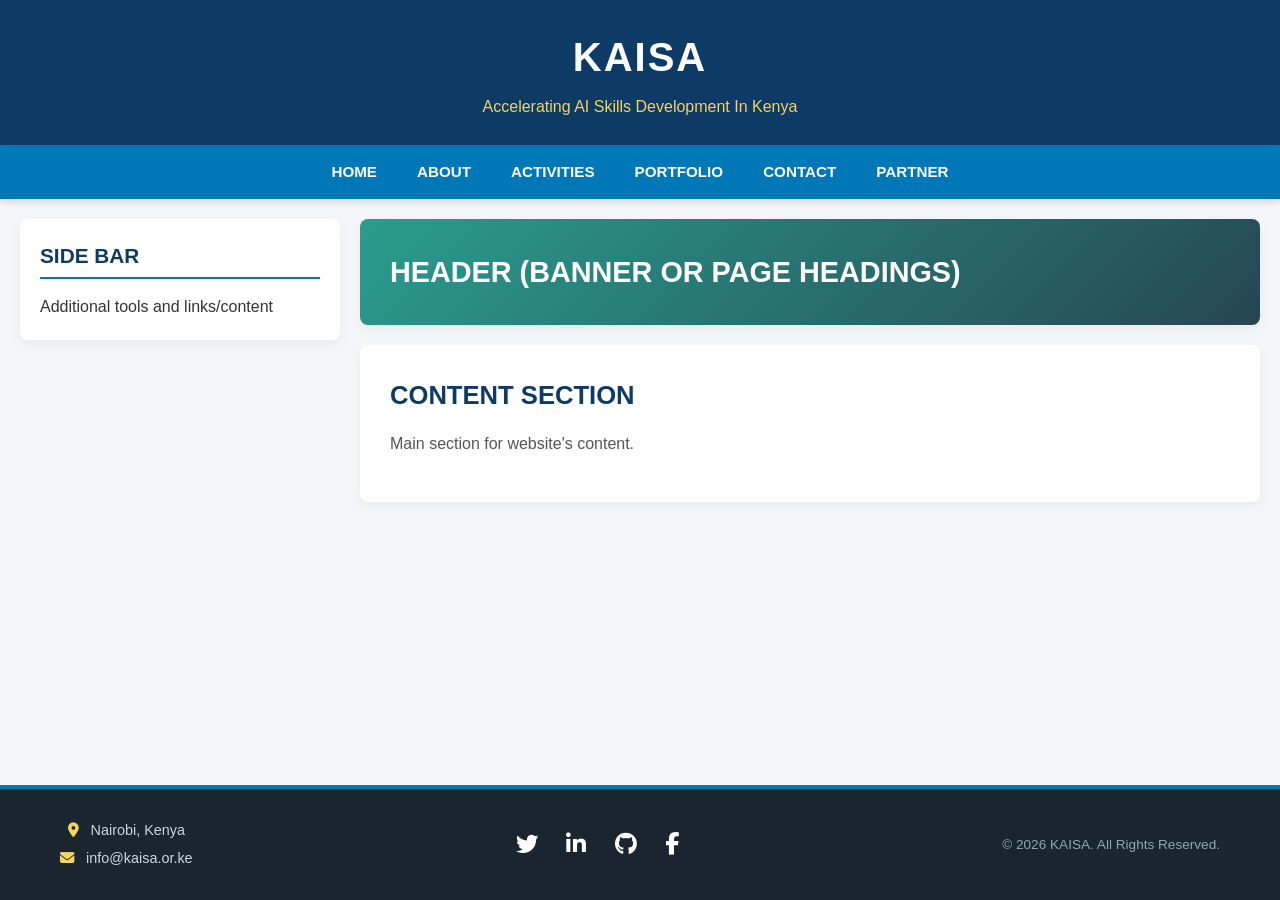
<file: index.html>
<!DOCTYPE html>
<html lang="en">
<head>
    <meta charset="UTF-8">
    <meta name="viewport" content="width=device-width, initial-scale=1.0">
    <title>KAISA WEBSITE</title>
    <link rel="stylesheet" href="style.css">
    <link rel="stylesheet" href="https://cdnjs.cloudflare.com/ajax/libs/font-awesome/6.5.1/css/all.min.css">
</head>
<body>

    <header class="top-header">
        <h1>KAISA</h1>
        <p>Accelerating AI Skills Development In Kenya</p>
    </header>

    <nav>
        <ul>
            <li><a href="index.html">HOME</a></li>
            <li><a href="about.html">ABOUT</a></li>
            <li><a href="activities.html">ACTIVITIES</a></li>
            <li><a href="portfolio.html">PORTFOLIO</a></li>
            <li><a href="contact.html">CONTACT</a></li>
            <li><a href="partner.html">PARTNER</a></li>
        </ul>
    </nav>

    <div class="container">
        
        <aside class="sidebar">
            <h2>SIDE BAR</h2>
            <p>Additional tools and links/content</p>
        </aside>

        <div class="main-content-area">
            
            <div class="banner">
                <h2>HEADER (BANNER OR PAGE HEADINGS)</h2>
            </div>

            <section class="content-section">
                <h2>CONTENT SECTION</h2>
                <p>Main section for website's content.</p>
            </section>

        </div>

    </div>

    <footer class="bottom-section">
    <div class="footer-container">
        
        <!-- Address/Contact Info Section -->
        <div class="footer-info">
            <p><i class="fas fa-map-marker-alt"></i> Nairobi, Kenya</p>
            <p><i class="fas fa-envelope"></i> info@kaisa.or.ke</p>
        </div>

        <!-- Social Media Icons Section -->
        <div class="footer-socials">
            <a href="#" target="_blank" aria-label="Twitter"><i class="fab fa-twitter"></i></a>
            <a href="#" target="_blank" aria-label="LinkedIn"><i class="fab fa-linkedin-in"></i></a>
            <a href="#" target="_blank" aria-label="GitHub"><i class="fab fa-github"></i></a>
            <a href="#" target="_blank" aria-label="Facebook"><i class="fab fa-facebook-f"></i></a>
        </div>

        <!-- Copyright Section -->
        <div class="footer-copyright">
            <p>&copy; 2026 KAISA. All Rights Reserved.</p>
        </div>

    </div>
</footer>

</body>
</html>
</file>
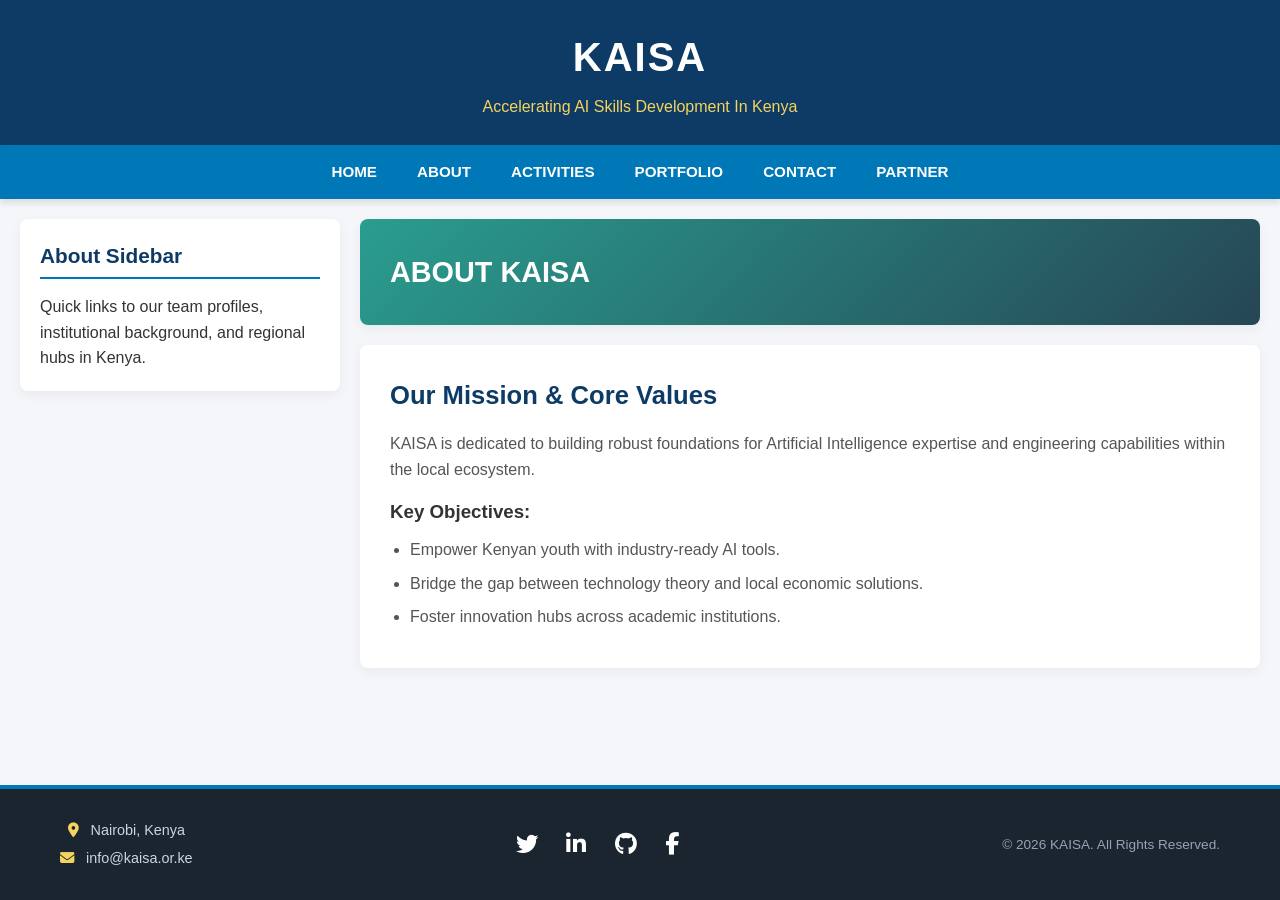
<file: about.html>
<!DOCTYPE html>
<html lang="en">
<head>
    <meta charset="UTF-8">
    <meta name="viewport" content="width=device-width, initial-scale=1.0">
    <title>About Us - KAISA</title>
    <link rel="stylesheet" href="style.css">
    <link rel="stylesheet" href="https://cdnjs.cloudflare.com/ajax/libs/font-awesome/6.5.1/css/all.min.css">
</head>
<body>

    <header class="top-header">
        <h1>KAISA</h1>
        <p>Accelerating AI Skills Development In Kenya</p>
    </header>

    <nav>
        <ul>
            <li><a href="index.html">HOME</a></li>
            <li><a href="about.html">ABOUT</a></li>
            <li><a href="activities.html">ACTIVITIES</a></li>
            <li><a href="portfolio.html">PORTFOLIO</a></li>
            <li><a href="contact.html">CONTACT</a></li>
            <li><a href="partner.html">PARTNER</a></li>
        </ul>
    </nav>

    <div class="container">
        <aside class="sidebar">
            <h2>About Sidebar</h2>
            <p>Quick links to our team profiles, institutional background, and regional hubs in Kenya.</p>
        </aside>

        <div class="main-content-area">
            <div class="banner">
                <h2>ABOUT KAISA</h2>
            </div>

            <section class="content-section">
                <h2>Our Mission & Core Values</h2>
                <p>KAISA is dedicated to building robust foundations for Artificial Intelligence expertise and engineering capabilities within the local ecosystem.</p>
                
                <h3>Key Objectives:</h3>
                <ul>
                    <li>Empower Kenyan youth with industry-ready AI tools.</li>
                    <li>Bridge the gap between technology theory and local economic solutions.</li>
                    <li>Foster innovation hubs across academic institutions.</li>
                </ul>
            </section>
        </div>
    </div>

    <footer class="bottom-section">
    <div class="footer-container">
        
        <!-- Address/Contact Info Section -->
        <div class="footer-info">
            <p><i class="fas fa-map-marker-alt"></i> Nairobi, Kenya</p>
            <p><i class="fas fa-envelope"></i> info@kaisa.or.ke</p>
        </div>

        <!-- Social Media Icons Section -->
        <div class="footer-socials">
            <a href="#" target="_blank" aria-label="Twitter"><i class="fab fa-twitter"></i></a>
            <a href="#" target="_blank" aria-label="LinkedIn"><i class="fab fa-linkedin-in"></i></a>
            <a href="#" target="_blank" aria-label="GitHub"><i class="fab fa-github"></i></a>
            <a href="#" target="_blank" aria-label="Facebook"><i class="fab fa-facebook-f"></i></a>
        </div>

        <!-- Copyright Section -->
        <div class="footer-copyright">
            <p>&copy; 2026 KAISA. All Rights Reserved.</p>
        </div>

    </div>
</footer>

</body>
</html>
</file>
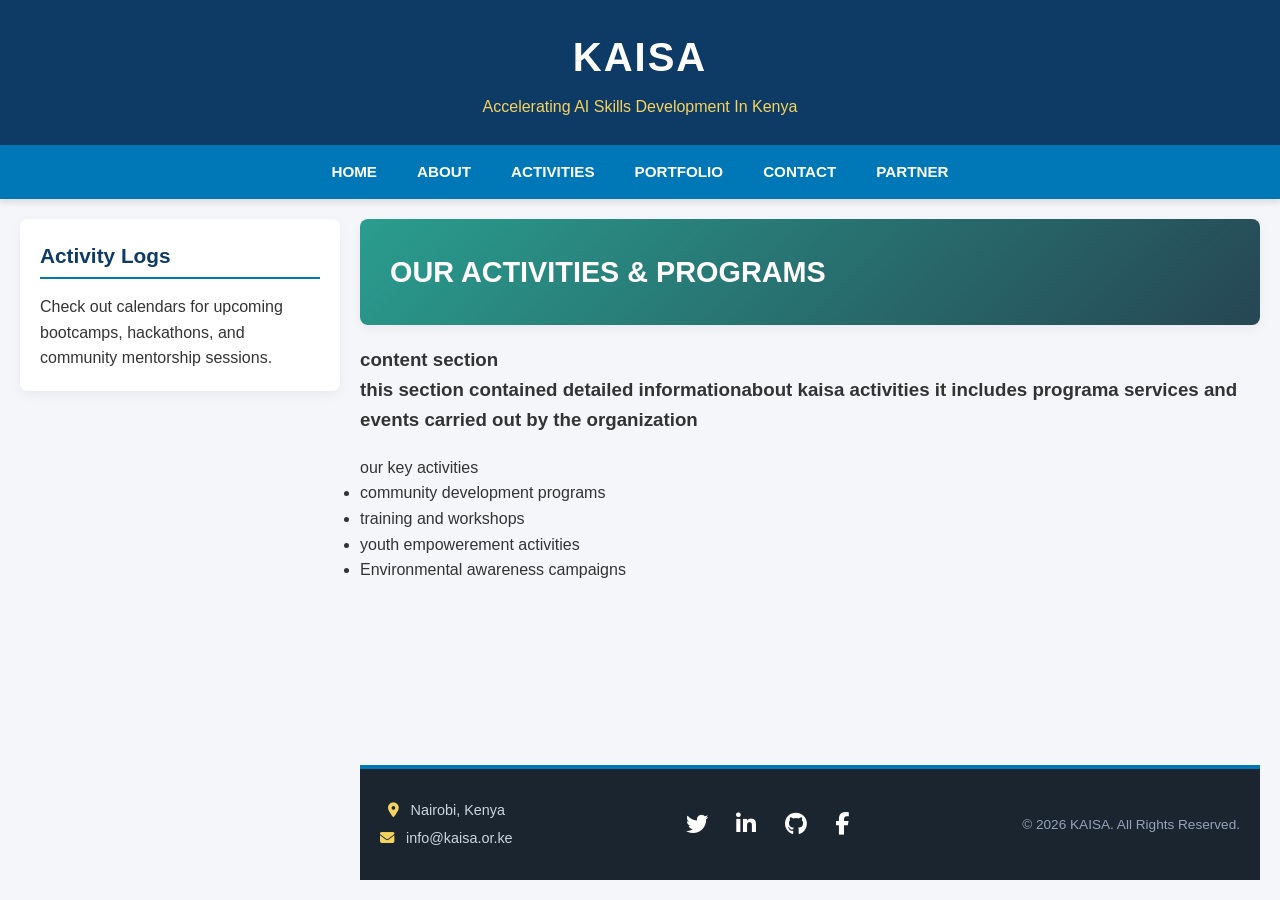
<file: activities.html>
<!DOCTYPE html>
<html lang="en">
<head>
    <meta charset="UTF-8">
    <meta name="viewport" content="width=device-width, initial-scale=1.0">
    <title>Activities - KAISA</title>
    <link rel="stylesheet" href="style.css">
    <link rel="stylesheet" href="https://cdnjs.cloudflare.com/ajax/libs/font-awesome/6.5.1/css/all.min.css">
</head>
<body>

    <header class="top-header">
        <h1>KAISA</h1>
        <p>Accelerating AI Skills Development In Kenya</p>
    </header>

    <nav>
        <ul>
            <li><a href="index.html">HOME</a></li>
            <li><a href="about.html">ABOUT</a></li>
            <li><a href="activities.html">ACTIVITIES</a></li>
            <li><a href="portfolio.html">PORTFOLIO</a></li>
            <li><a href="contact.html">CONTACT</a></li>
            <li><a href="partner.html">PARTNER</a></li>
        </ul>
    </nav>

    <div class="container">
        <aside class="sidebar">
            <h2>Activity Logs</h2>
            <p>Check out calendars for upcoming bootcamps, hackathons, and community mentorship sessions.</p>
        </aside>

        <div class="main-content-area">
            <div class="banner">
                <h2>OUR ACTIVITIES & PROGRAMS</h2>
            </div>

           <div class="content-box">
                
                <h3><content-section>   content section  <section></section></content-section>
                <P>
                        this section contained detailed informationabout kaisa activities it includes programa services and events carried out by the organization
                </P>
                
        </div>
        <div class="content box"
        <h3>our key activities</h3>
        <ul>
            <li> community development programs</li>
            <li> training and workshops</li>
            <li> youth empowerement activities</li>
            <li> Environmental awareness campaigns</li>
        </ul>
    </div>

    
    <footer class="bottom-section">
    <div class="footer-container">
        
        <!-- Address/Contact Info Section -->
        <div class="footer-info">
            <p><i class="fas fa-map-marker-alt"></i> Nairobi, Kenya</p>
            <p><i class="fas fa-envelope"></i> info@kaisa.or.ke</p>
        </div>

        <!-- Social Media Icons Section -->
        <div class="footer-socials">
            <a href="#" target="_blank" aria-label="Twitter"><i class="fab fa-twitter"></i></a>
            <a href="#" target="_blank" aria-label="LinkedIn"><i class="fab fa-linkedin-in"></i></a>
            <a href="#" target="_blank" aria-label="GitHub"><i class="fab fa-github"></i></a>
            <a href="#" target="_blank" aria-label="Facebook"><i class="fab fa-facebook-f"></i></a>
        </div>

        <!-- Copyright Section -->
        <div class="footer-copyright">
            <p>&copy; 2026 KAISA. All Rights Reserved.</p>
        </div>

    </div>
</footer>

</body>
</html>
</file>
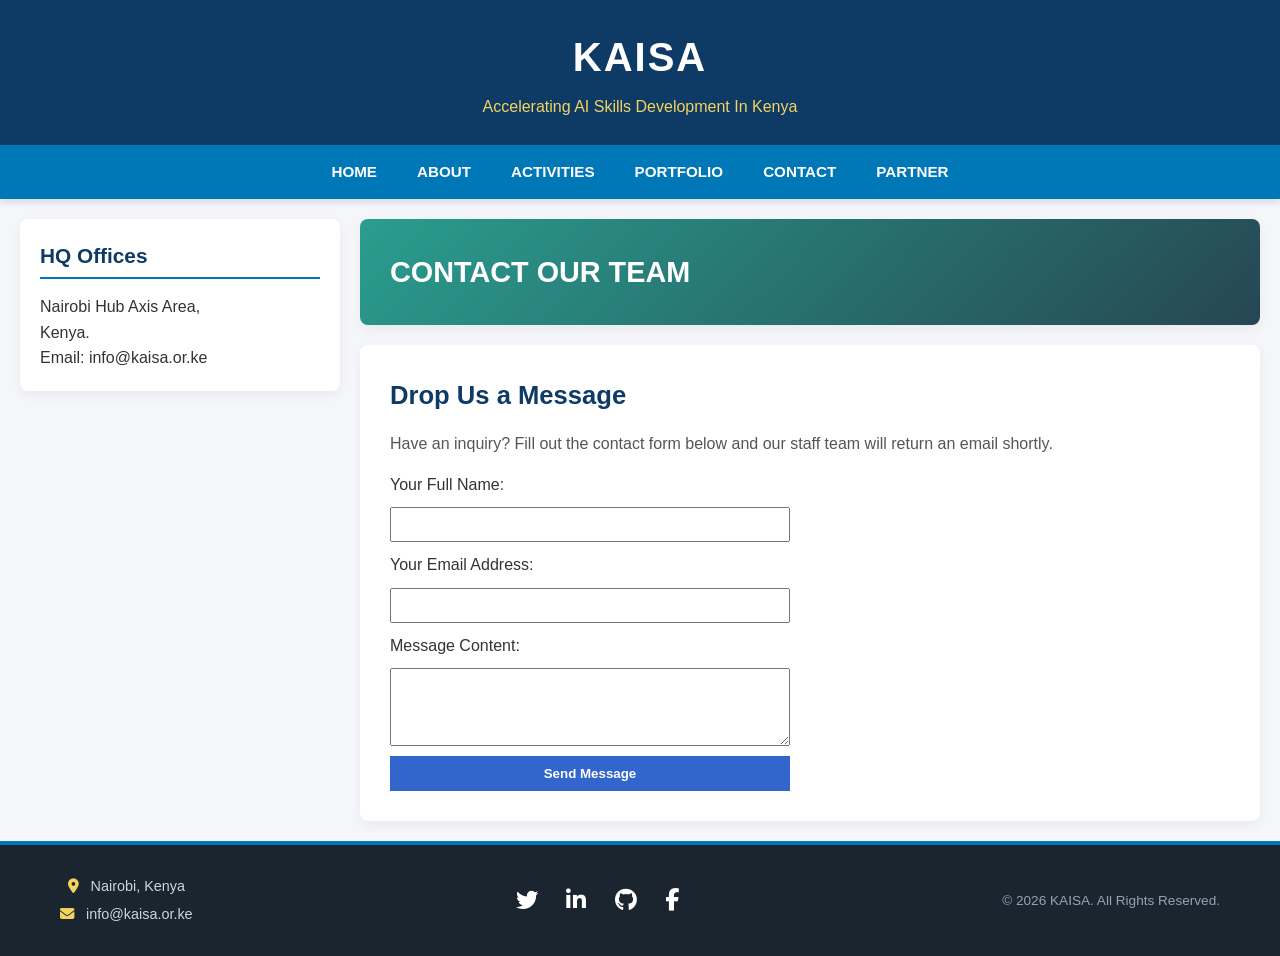
<file: contact.html>
<!DOCTYPE html>
<html lang="en">
<head>
    <meta charset="UTF-8">
    <meta name="viewport" content="width=device-width, initial-scale=1.0">
    <title>Contact Us - KAISA</title>
    <link rel="stylesheet" href="style.css">
    <link rel="stylesheet" href="https://cdnjs.cloudflare.com/ajax/libs/font-awesome/6.5.1/css/all.min.css">
</head>
<body>

    <header class="top-header">
        <h1>KAISA</h1>
        <p>Accelerating AI Skills Development In Kenya</p>
    </header>

    <nav>
        <ul>
            <li><a href="index.html">HOME</a></li>
            <li><a href="about.html">ABOUT</a></li>
            <li><a href="activities.html">ACTIVITIES</a></li>
            <li><a href="portfolio.html">PORTFOLIO</a></li>
            <li><a href="contact.html">CONTACT</a></li>
            <li><a href="partner.html">PARTNER</a></li>
        </ul>
    </nav>

    <div class="container">
        <aside class="sidebar">
            <h2>HQ Offices</h2>
            <p>Nairobi Hub Axis Area,<br>Kenya.<br>Email: info@kaisa.or.ke</p>
        </aside>

        <div class="main-content-area">
            <div class="banner">
                <h2>CONTACT OUR TEAM</h2>
            </div>

            <section class="content-section">
                <h2>Drop Us a Message</h2>
                <p>Have an inquiry? Fill out the contact form below and our staff team will return an email shortly.</p>
                
                <!-- Form Element Requirement -->
                <form action="#" method="post" style="display:flex; flex-direction:column; max-width:400px; gap:10px; margin-top:15px;">
                    <label for="name">Your Full Name:</label>
                    <input type="text" id="name" name="name" required style="padding:8px;">
                    
                    <label for="email">Your Email Address:</label>
                    <input type="email" id="email" name="email" required style="padding:8px;">
                    
                    <label for="message">Message Content:</label>
                    <textarea id="message" name="message" rows="4" required style="padding:8px;"></textarea>
                    
                    <button type="submit" style="padding:10px; background-color:#3366cc; color:white; border:none; cursor:pointer; font-weight:bold;">Send Message</button>
                </form>
            </section>
        </div>
    </div>

    <footer class="bottom-section">
    <div class="footer-container">
        
        <!-- Address/Contact Info Section -->
        <div class="footer-info">
            <p><i class="fas fa-map-marker-alt"></i> Nairobi, Kenya</p>
            <p><i class="fas fa-envelope"></i> info@kaisa.or.ke</p>
        </div>

        <!-- Social Media Icons Section -->
        <div class="footer-socials">
            <a href="#" target="_blank" aria-label="Twitter"><i class="fab fa-twitter"></i></a>
            <a href="#" target="_blank" aria-label="LinkedIn"><i class="fab fa-linkedin-in"></i></a>
            <a href="#" target="_blank" aria-label="GitHub"><i class="fab fa-github"></i></a>
            <a href="#" target="_blank" aria-label="Facebook"><i class="fab fa-facebook-f"></i></a>
        </div>

        <!-- Copyright Section -->
        <div class="footer-copyright">
            <p>&copy; 2026 KAISA. All Rights Reserved.</p>
        </div>

    </div>
</footer>
</body>
</html>
</file>
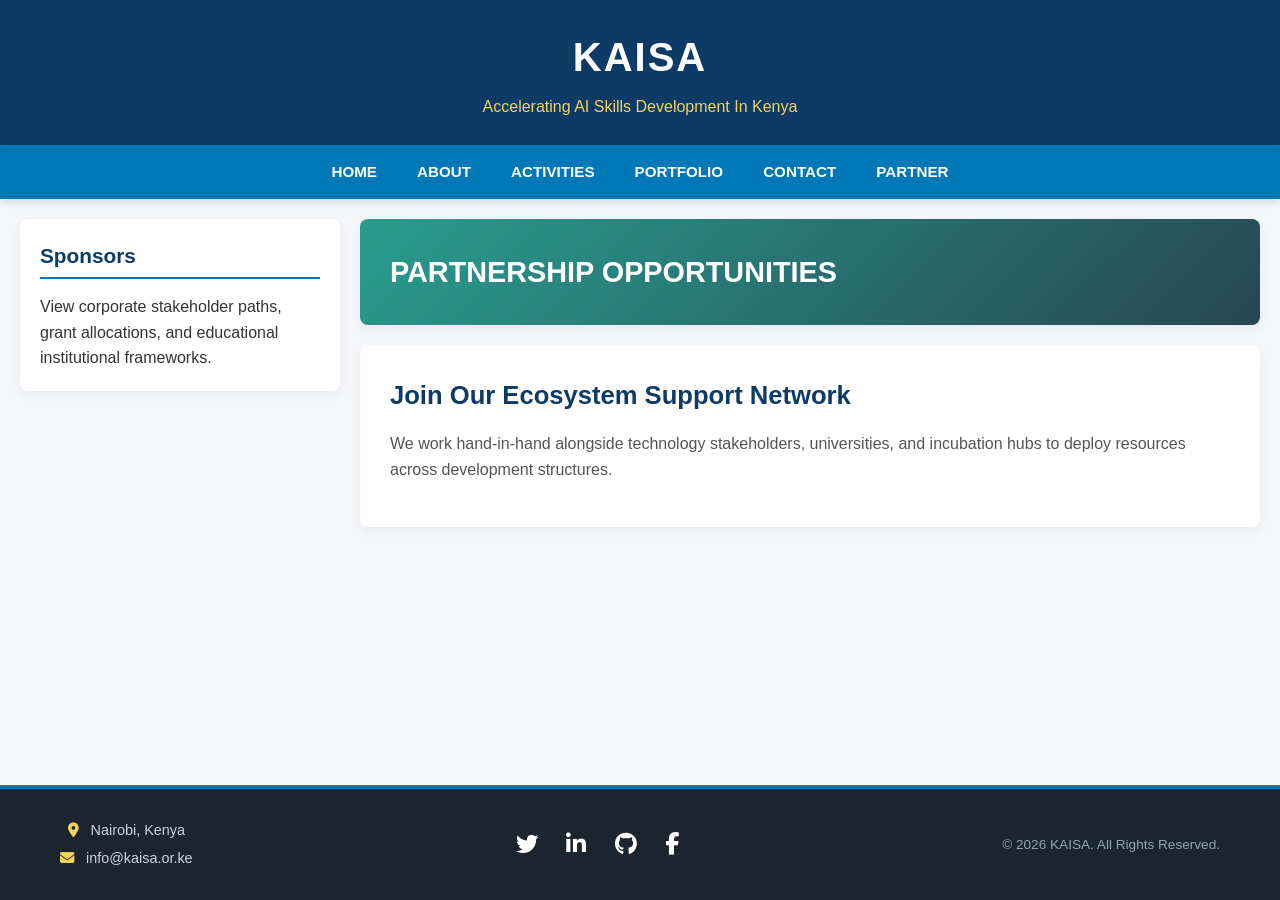
<file: partner.html>
<!DOCTYPE html>
<html lang="en">
<head>
    <meta charset="UTF-8">
    <meta name="viewport" content="width=device-width, initial-scale=1.0">
    <title>Partner With Us - KAISA</title>
    <link rel="stylesheet" href="style.css">
    <link rel="stylesheet" href="https://cdnjs.cloudflare.com/ajax/libs/font-awesome/6.5.1/css/all.min.css">
</head>
<body>

    <header class="top-header">
        <h1>KAISA</h1>
        <p>Accelerating AI Skills Development In Kenya</p>
    </header>

    <nav>
        <ul>
            <li><a href="index.html">HOME</a></li>
            <li><a href="about.html">ABOUT</a></li>
            <li><a href="activities.html">ACTIVITIES</a></li>
            <li><a href="portfolio.html">PORTFOLIO</a></li>
            <li><a href="contact.html">CONTACT</a></li>
            <li><a href="partner.html">PARTNER</a></li>
        </ul>
    </nav>

    <div class="container">
        <aside class="sidebar">
            <h2>Sponsors</h2>
            <p>View corporate stakeholder paths, grant allocations, and educational institutional frameworks.</p>
        </aside>

        <div class="main-content-area">
            <div class="banner">
                <h2>PARTNERSHIP OPPORTUNITIES</h2>
            </div>

            <section class="content-section">
                <h2>Join Our Ecosystem Support Network</h2>
                <p>We work hand-in-hand alongside technology stakeholders, universities, and incubation hubs to deploy resources across development structures.</p>
                
                    
                </div
            </section>
        </div>
    </div>

   <footer class="bottom-section">
    <div class="footer-container">
        
        <!-- Address/Contact Info Section -->
        <div class="footer-info">
            <p><i class="fas fa-map-marker-alt"></i> Nairobi, Kenya</p>
            <p><i class="fas fa-envelope"></i> info@kaisa.or.ke</p>
        </div>

        <!-- Social Media Icons Section -->
        <div class="footer-socials">
            <a href="#" target="_blank" aria-label="Twitter"><i class="fab fa-twitter"></i></a>
            <a href="#" target="_blank" aria-label="LinkedIn"><i class="fab fa-linkedin-in"></i></a>
            <a href="#" target="_blank" aria-label="GitHub"><i class="fab fa-github"></i></a>
            <a href="#" target="_blank" aria-label="Facebook"><i class="fab fa-facebook-f"></i></a>
        </div>

        <!-- Copyright Section -->
        <div class="footer-copyright">
            <p>&copy; 2026 KAISA. All Rights Reserved.</p>
        </div>

    </div>
</footer>

</body>
</html>
</file>
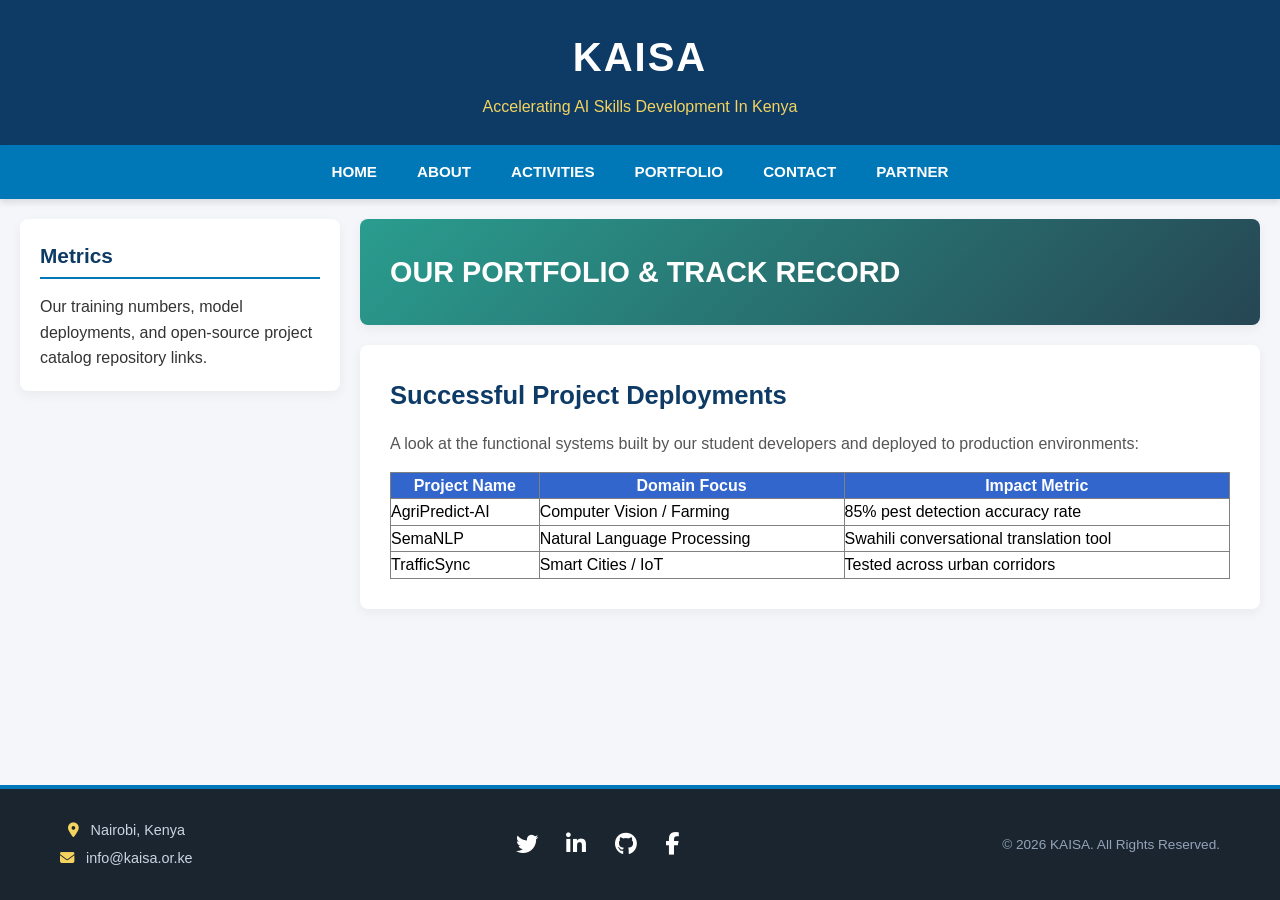
<file: portfolio.html>
<!DOCTYPE html>
<html lang="en">
<head>
    <meta charset="UTF-8">
    <meta name="viewport" content="width=device-width, initial-scale=1.0">
    <title>Portfolio - KAISA</title>
    <link rel="stylesheet" href="style.css">
    <link rel="stylesheet" href="https://cdnjs.cloudflare.com/ajax/libs/font-awesome/6.5.1/css/all.min.css">
</head>
<body>

    <header class="top-header">
        <h1>KAISA</h1>
        <p>Accelerating AI Skills Development In Kenya</p>
    </header>

    <nav>
        <ul>
            <li><a href="index.html">HOME</a></li>
            <li><a href="about.html">ABOUT</a></li>
            <li><a href="activities.html">ACTIVITIES</a></li>
            <li><a href="portfolio.html">PORTFOLIO</a></li>
            <li><a href="contact.html">CONTACT</a></li>
            <li><a href="partner.html">PARTNER</a></li>
        </ul>
    </nav>

    <div class="container">
        <aside class="sidebar">
            <h2>Metrics</h2>
            <p>Our training numbers, model deployments, and open-source project catalog repository links.</p>
        </aside>

        <div class="main-content-area">
            <div class="banner">
                <h2>OUR PORTFOLIO & TRACK RECORD</h2>
            </div>

            <section class="content-section">
                <h2>Successful Project Deployments</h2>
                <p>A look at the functional systems built by our student developers and deployed to production environments:</p>
                
                
                <table border="1" cellpadding="10" style="width:100%; border-collapse:collapse; background-color:rgba(255,255,255,0.8); margin-top:15px; color:black;">
                    <thead>
                        <tr style="background-color:#3366cc; color:white;">
                            <th>Project Name</th>
                            <th>Domain Focus</th>
                            <th>Impact Metric</th>
                        </tr>
                    </thead>
                    <tbody>
                        <tr>
                            <td>AgriPredict-AI</td>
                            <td>Computer Vision / Farming</td>
                            <td>85% pest detection accuracy rate</td>
                        </tr>
                        <tr>
                            <td>SemaNLP</td>
                            <td>Natural Language Processing</td>
                            <td>Swahili conversational translation tool</td>
                        </tr>
                        <tr>
                            <td>TrafficSync</td>
                            <td>Smart Cities / IoT</td>
                            <td>Tested across urban corridors</td>
                        </tr>
                    </tbody>
                </table>
            </section>
        </div>
    </div>

    <footer class="bottom-section">
    <div class="footer-container">
        
        <!-- Address/Contact Info Section -->
        <div class="footer-info">
            <p><i class="fas fa-map-marker-alt"></i> Nairobi, Kenya</p>
            <p><i class="fas fa-envelope"></i> info@kaisa.or.ke</p>
        </div>

        <!-- Social Media Icons Section -->
        <div class="footer-socials">
            <a href="#" target="_blank" aria-label="Twitter"><i class="fab fa-twitter"></i></a>
            <a href="#" target="_blank" aria-label="LinkedIn"><i class="fab fa-linkedin-in"></i></a>
            <a href="#" target="_blank" aria-label="GitHub"><i class="fab fa-github"></i></a>
            <a href="#" target="_blank" aria-label="Facebook"><i class="fab fa-facebook-f"></i></a>
        </div>

        <!-- Copyright Section -->
        <div class="footer-copyright">
            <p>&copy; 2026 KAISA. All Rights Reserved.</p>
        </div>

    </div>
</footer>

</body>
</html>
</file>
<file: style.css>
* {
    margin: 0;
    padding: 0;
    box-sizing: border-box;
}

html, body {
    height: 100%;
}

body {
    font-family: 'Segoe UI', Tahoma, Geneva, Verdana, sans-serif;
    line-height: 1.6;
    background-color: #f4f6f9;
    color: #333;
    display: grid;
    grid-template-rows: auto auto 1fr auto;
    min-height: 100vh;
}

.top-header {
    background-color: #0d3b66;
    color: #ffffff;
    text-align: center;
    padding: 25px 15px;
}

.top-header h1 {
    font-size: 2.5rem;
    letter-spacing: 2px;
    margin-bottom: 5px;
}

.top-header p {
    font-size: 1rem;
    color: #f4d35e;
    font-weight: 500;
}

nav {
    background-color: #0077b6;
    position: sticky;
    top: 0;
    z-index: 100;
    box-shadow: 0 4px 6px rgba(0, 0, 0, 0.1);
}

nav ul {
    list-style: none;
    display: flex;
    justify-content: center;
    flex-wrap: wrap;
}

nav ul li a {
    display: block;
    color: #ffffff;
    text-decoration: none;
    padding: 15px 20px;
    font-weight: bold;
    font-size: 0.95rem;
    transition: background-color 0.3s ease;
}

nav ul li a:hover {
    background-color: #0096c7;
    color: #ffffff;
}

.container {
    display: flex;
    width: 100%;
    max-width: 1400px;
    margin: 0 auto;
    padding: 20px;
    gap: 20px;
}

.sidebar {
    flex: 1;
    min-width: 260px;
    max-width: 320px;
    background-color: #ffffff;
    padding: 20px;
    border-radius: 8px;
    box-shadow: 0 4px 12px rgba(0, 0, 0, 0.05);
    height: fit-content;
}

.sidebar h2 {
    color: #0d3b66;
    font-size: 1.3rem;
    margin-bottom: 15px;
    border-bottom: 2px solid #0077b6;
    padding-bottom: 5px;
}

.main-content-area {
    flex: 3;
    display: flex;
    flex-direction: column;
    gap: 20px;
}

.banner {
    background: linear-gradient(135deg, #2a9d8f, #264653);
    color: #ffffff;
    padding: 30px;
    border-radius: 8px;
    box-shadow: 0 4px 12px rgba(0, 0, 0, 0.05);
}

.banner h2 {
    font-size: 1.8rem;
    text-transform: uppercase;
}

.content-section {
    background-color: #ffffff;
    padding: 30px;
    border-radius: 8px;
    box-shadow: 0 4px 12px rgba(0, 0, 0, 0.05);
}

.content-section h2 {
    color: #0d3b66;
    margin-bottom: 15px;
    font-size: 1.6rem;
}

.content-section p {
    margin-bottom: 15px;
    color: #555;
}

.content-section ul {
    margin-left: 20px;
    margin-top: 10px;
    color: #555;
}

.content-section ul li {
    margin-bottom: 8px;
}

.bottom-section {
    background-color: #1a252f;
    color: #ffffff;
    padding: 25px 0;
    margin-top: auto;
    border-top: 4px solid #0077b6;
}

.footer-container {
    max-width: 1200px;
    margin: 0 auto;
    padding: 0 20px;
    display: flex;
    flex-direction: column;
    align-items: center;
    gap: 15px;
    text-align: center;
}

.footer-info p {
    margin: 5px 0;
    font-size: 0.9rem;
    color: #cbd5e1;
}

.footer-info i {
    margin-right: 8px;
    color: #f4d35e;
}

.footer-socials a {
    color: #ffffff;
    font-size: 1.4rem;
    margin: 0 12px;
    text-decoration: none;
    transition: color 0.3s ease, transform 0.3s ease;
    display: inline-block;
}

.footer-socials a:hover {
    color: #f4d35e;
    transform: translateY(-3px);
}

.footer-copyright p {
    font-size: 0.85rem;
    color: #94a3b8;
    margin: 0;
}

@media (max-width: 768px) {
    .container {
        flex-direction: column;
    }
    
    .sidebar {
        max-width: 100%;
        width: 100%;
    }
    
    nav ul {
        flex-direction: column;
        align-items: center;
    }
    
    nav ul li {
        width: 100%;
        text-align: center;
    }
    
    nav ul li a {
        padding: 12px;
        border-bottom: 1px solid rgba(255, 255, 255, 0.1);
    }
}

@media (min-width: 769px) {
    .footer-container {
        flex-direction: row;
        justify-content: space-between;
    }
}
</file>
